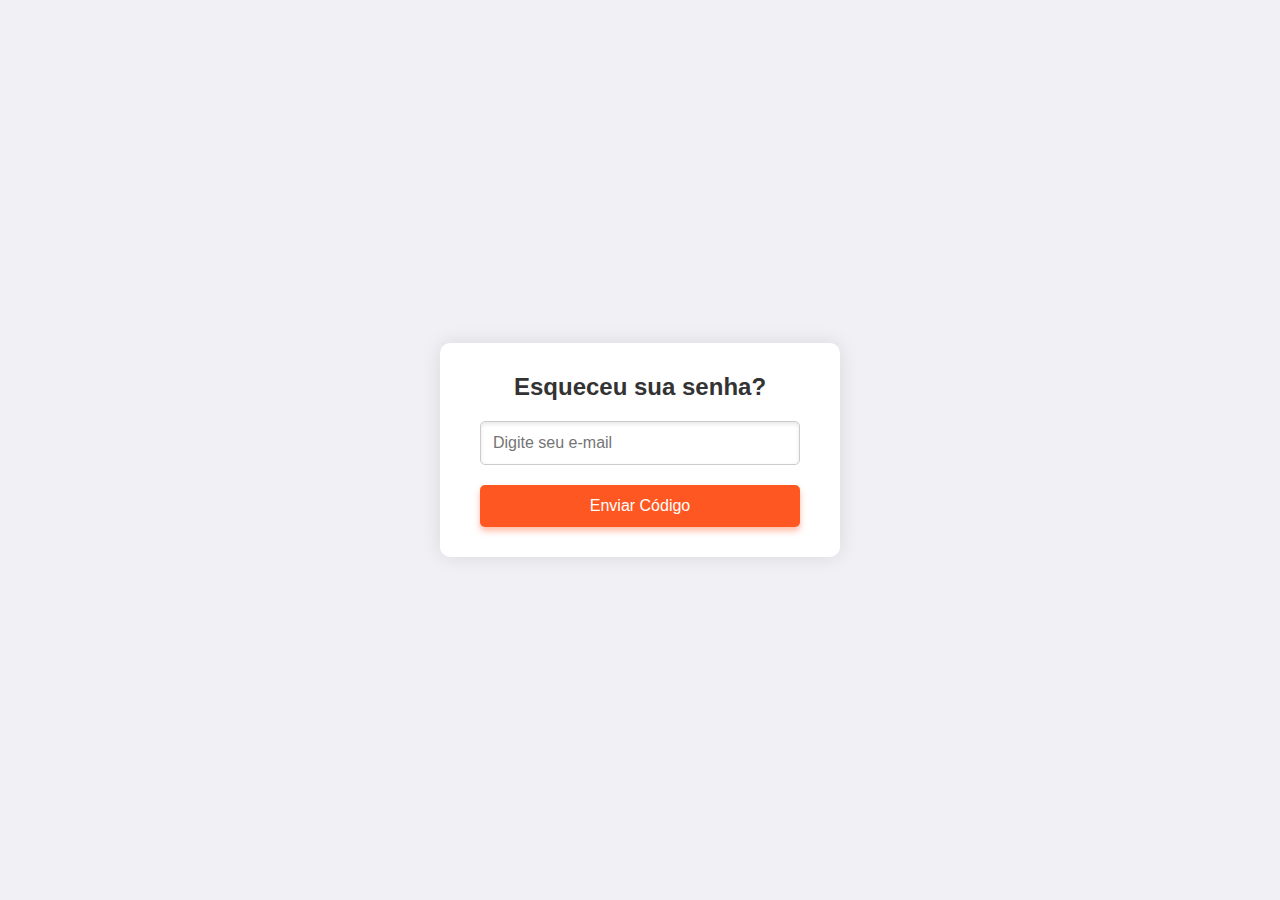
<file: HoraMarcada/templates/solicitar_redefinicao.html>
<!DOCTYPE html>
<html lang="pt-BR">
<head>
    <meta charset="UTF-8">
    <meta name="viewport" content="width=device-width, initial-scale=1.0">
    <title>Esqueceu sua Senha?</title>
    <link rel="stylesheet" href="../static/css/senha.css">
</head>
<body>
    <div class="container">
        <h1>Esqueceu sua senha?</h1>
        <form action="{{ url_for('solicitar_redefinicao') }}" method="POST">
            <input type="email" name="email" placeholder="Digite seu e-mail" required>
            <button type="submit">Enviar Código</button>
        </form>
    </div>
</body>
</html>
</file>
<file: HoraMarcada/static/css/senha.css>
/* Estilos Globais */
* {
    margin: 0;
    padding: 0;
    box-sizing: border-box;
}

body {
    font-family: 'Arial', sans-serif;
    background-color: #f0f0f5;
    display: flex;
    justify-content: center;
    align-items: center;
    height: 100vh;
    margin: 0;
    color: #333;
}

.container {
    background-color: #fff;
    padding: 30px 40px;
    border-radius: 10px;
    box-shadow: 0 0 20px rgba(0, 0, 0, 0.1);
    text-align: center;
    width: 100%;
    max-width: 400px;
    animation: fadeIn 1s ease-in-out;
}

@keyframes fadeIn {
    from {
        opacity: 0;
    }
    to {
        opacity: 1;
    }
}

h1 {
    font-size: 24px;
    margin-bottom: 20px;
    color: #333;
    font-family: 'Inria Sans', sans-serif;
}

p {
    font-size: 14px;
    color: #666;
    margin-bottom: 20px;
    font-family: 'Inria Sans', sans-serif;
}

input[type="email"] {
    width: 100%;
    padding: 12px;
    margin-bottom: 20px;
    border: 1px solid #ccc;
    border-radius: 5px;
    box-sizing: border-box;
    font-size: 16px;
    box-shadow: inset 0 2px 4px rgba(0, 0, 0, 0.1);
    transition: border-color 0.3s;
}

input[type="email"]:focus {
    border-color: #007bff;
    outline: none;
}

button {
    background-color: #ff5722; /* Laranja */
    color: white;
    padding: 12px 20px;
    border: none;
    border-radius: 5px;
    cursor: pointer;
    font-size: 16px;
    width: 100%;
    transition: background-color 0.3s ease, transform 0.3s ease;
    box-shadow: 0 4px 6px rgba(255, 87, 34, 0.4);
}

button:hover {
    background-color: #e64a19;
    transform: translateY(-2px);
}

a {
    display: block;
    margin-top: 20px;
    color: #007bff;
    text-decoration: none;
    font-size: 14px;
    font-family: 'Inria Sans', sans-serif;
}

a:hover {
    text-decoration: underline;
}
</file>
